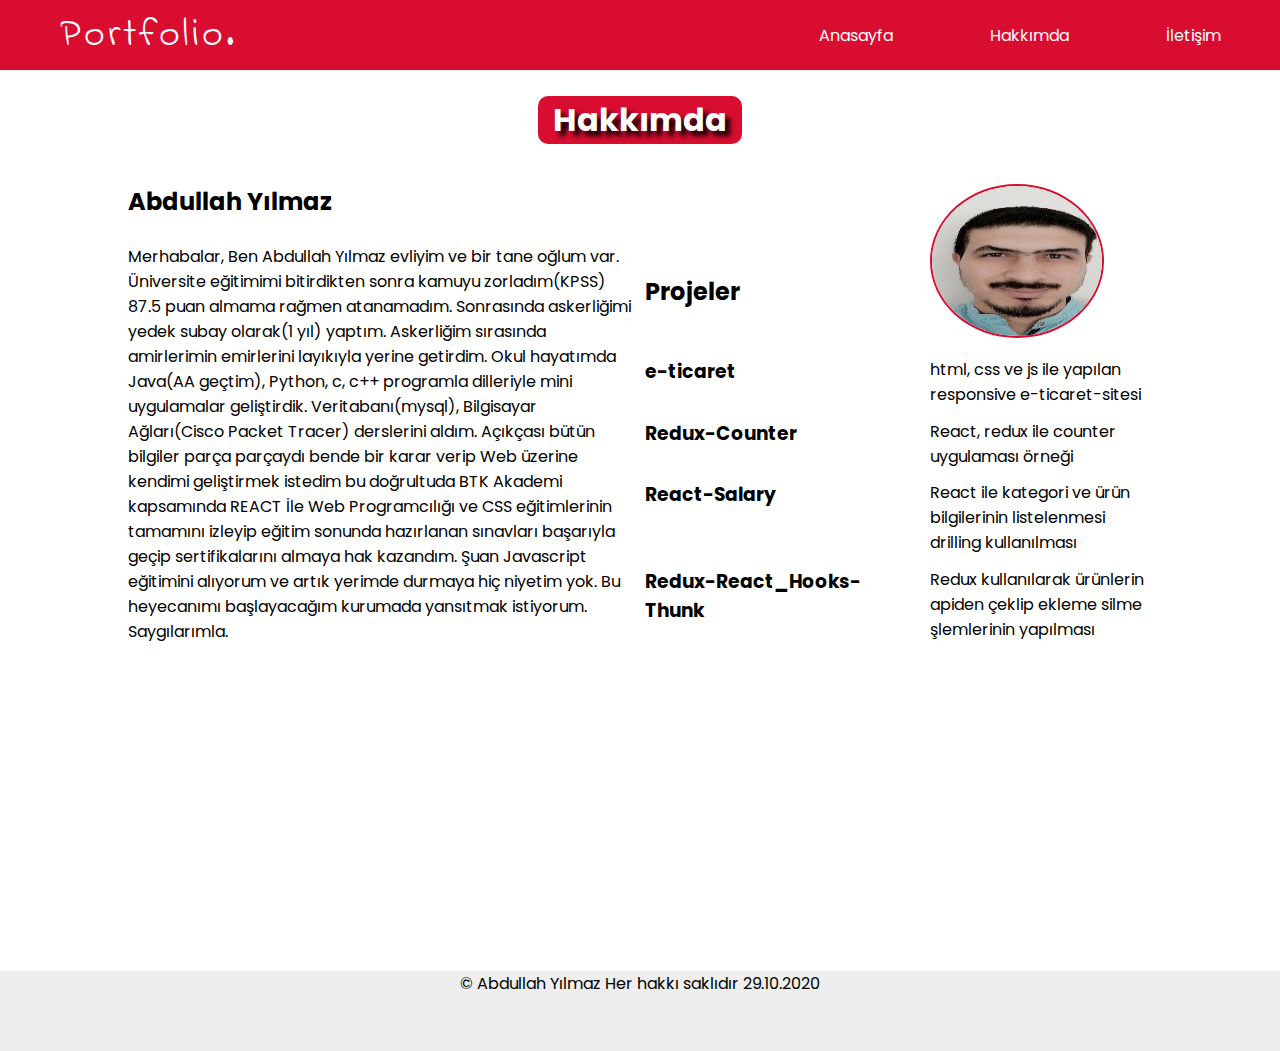
<file: hakkimda.html>
<!DOCTYPE html>
<html lang="en">
	<head>
		<meta charset="UTF-8" />
		<meta name="viewport" content="width=device-width, initial-scale=1.0" />
		<title>Abdullah</title>
		<link rel="stylesheet" href="style.css" />
	</head>
	<body>
		<nav>
			<div id="nav-container">
				<div id="nav-logo">Portfolio.</div>
				<ul>
					<li><a href="index.html">Anasayfa</a></li>
					<li><a href="hakkimda.html">Hakkımda</a></li>

					<li><a href="iletisim.html">İletişim</a></li>
				</ul>
			</div>
		</nav>
		<main id="hakkimda">
			<div class="hakkimda-container">
				<div class="hakkimda-container-border">
					<br />

					<h1 style="text-align: center">Hakkımda</h1>
					<div class="hakkimda-container-border-grid">
						<div class="hakkimda-container-border-sol-grid">
							<h2>Abdullah Yılmaz</h2>
							<br />
							<p>
								Merhabalar, Ben Abdullah Yılmaz evliyim ve bir tane oğlum var. Üniversite eğitimimi
								bitirdikten sonra kamuyu zorladım(KPSS) 87.5 puan almama rağmen atanamadım. Sonrasında
								askerliğimi yedek subay olarak(1 yıl) yaptım. Askerliğim sırasında amirlerimin
								emirlerini layıkıyla yerine getirdim. Okul hayatımda Java(AA geçtim), Python, c, c++
								programla dilleriyle mini uygulamalar geliştirdik. Veritabanı(mysql), Bilgisayar
								Ağları(Cisco Packet Tracer) derslerini aldım. Açıkçası bütün bilgiler parça parçaydı
								bende bir karar verip Web üzerine kendimi geliştirmek istedim bu doğrultuda BTK Akademi
								kapsamında REACT İle Web Programcılığı ve CSS eğitimlerinin tamamını izleyip eğitim
								sonunda hazırlanan sınavları başarıyla geçip sertifikalarını almaya hak kazandım. Şuan
								Javascript eğitimini alıyorum ve artık yerimde durmaya hiç niyetim yok. Bu heyecanımı
								başlayacağım kurumada yansıtmak istiyorum. Saygılarımla.
							</p>
						</div>
						<div class="hakkimda-container-border-sag-grid">
							<h2>Projeler</h2>
							<div class="hakkimda-container-border-sag-grid-img">
								<img src="1586501920200916110054532.jpg" alt="" />
							</div>
							<h3>e-ticaret</h3>
							<p>html, css ve js ile yapılan responsive e-ticaret-sitesi</p>
							<h3>Redux-Counter</h3>
							<p>React, redux ile counter uygulaması örneği</p>
							<h3>React-Salary</h3>
							<p>React ile kategori ve ürün bilgilerinin listelenmesi drilling kullanılması</p>
							<h3>Redux-React_Hooks-Thunk</h3>
							<p>Redux kullanılarak ürünlerin apiden çeklip ekleme silme şlemlerinin yapılması</p>
						</div>
					</div>
				</div>
			</div>
		</main>

		<footer>&copy; Abdullah Yılmaz Her hakkı saklıdır 29.10.2020</footer>
	</body>
</html>
</file>
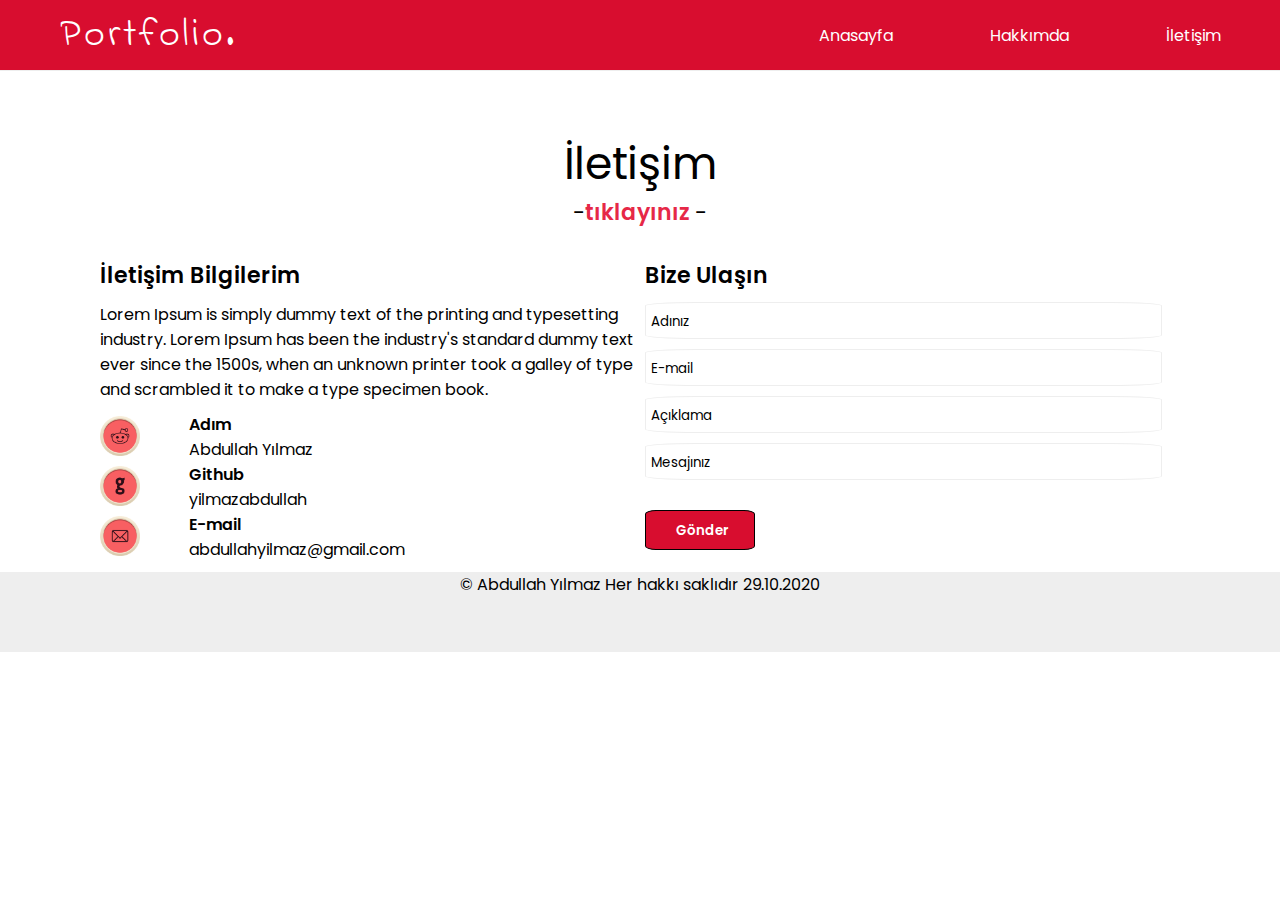
<file: iletisim.html>
<!DOCTYPE html>
<html lang="en">
	<head>
		<meta charset="UTF-8" />
		<meta name="viewport" content="width=device-width, initial-scale=1.0" />
		<title>Abdullah</title>
		<link rel="stylesheet" href="style.css" />
	</head>
	<body>
		<nav>
			<div id="nav-container">
				<div id="nav-logo">Portfolio.</div>
				<ul>
					<li><a href="index.html">Anasayfa</a></li>
					<li><a href="hakkimda.html">Hakkımda</a></li>

					<li><a href="iletisim.html">İletişim</a></li>
				</ul>
			</div>
		</nav>
		<main id="iletisim">
			<div id="main-container">
				<div id="main-container-border">
					<div id="main-container-border-ust">
						<div id="main-container-border-ust-ana-baslik">İletişim</div>
						<div id="main-container-border-ust-alt-baslik">
							<span>-</span><span style="font-weight: 600; color: rgb(230, 40, 71)">tıklayınız </span>
							<span>-</span>
						</div>
					</div>

					<div id="main-container-border-alt">
						<div id="main-container-border-alt-sol">
							<div id="main-container-border-alt-sol-baslik">İletişim Bilgilerim</div>
							<div id="main-container-border-alt-sol-alt-baslik">
								Lorem Ipsum is simply dummy text of the printing and typesetting industry. Lorem Ipsum
								has been the industry's standard dummy text ever since the 1500s, when an unknown
								printer took a galley of type and scrambled it to make a type specimen book.
							</div>
							<div class="main-container-border-alt-sol-form">
								<div class="main-container-border-alt-sol-form-icon">
									<img src="reddit-icon.png" alt="" />
								</div>
								<div class="main-container-border-alt-sol-form-bilgi">
									<div>Adım</div>
									<div>Abdullah Yılmaz</div>
								</div>
							</div>
							<div class="main-container-border-alt-sol-form">
								<div class="main-container-border-alt-sol-form-icon">
									<img src="github-icon.png" alt="" />
								</div>
								<div class="main-container-border-alt-sol-form-bilgi">
									<div>Github</div>
									<div>yilmazabdullah</div>
								</div>
							</div>
							<div class="main-container-border-alt-sol-form">
								<div class="main-container-border-alt-sol-form-icon">
									<img src="email-icon.png" alt="" />
								</div>
								<div class="main-container-border-alt-sol-form-bilgi">
									<div>E-mail</div>
									<div>abdullahyilmaz@gmail.com</div>
								</div>
							</div>
						</div>
						<div id="main-container-border-alt-sag">
							<div id="main-container-border-alt-sol-baslik">Bize Ulaşın</div>
							<div id="main-container-border-alt-sag-form">
								<div class="main-container-border-alt-sag-form-inputs">
									<div><input type="text" value="Adınız" /></div>
								</div>
								<div class="main-container-border-alt-sag-form-inputs">
									<div><input type="text" value="E-mail" /></div>
								</div>
								<div class="main-container-border-alt-sag-form-inputs">
									<input type="text" value="Açıklama" />
								</div>
								<div class="main-container-border-alt-sag-form-inputs">
									<input type="text" value="Mesajınız" />
								</div>
								<div class="main-container-border-alt-sag-form-inputs-gonder">
									<button>Gönder</button>
								</div>
							</div>
						</div>
					</div>
				</div>
			</div>
		</main>

		<footer>&copy; Abdullah Yılmaz Her hakkı saklıdır 29.10.2020</footer>
	</body>
</html>
</file>
<file: style.css>
@import url('https://fonts.googleapis.com/css2?family=Indie+Flower&family=Poppins:ital,wght@1,300&family=Rock+Salt&display=swap');
* {
	margin: 0;
	padding: 0;
	border: none;
	outline: none;
	font-family: 'Poppins', sans-serif;
}

body {
	width: 100%;
	height: auto;
	margin: 0;
	padding: 0;
	border: none;
	outline: none;
	background-color: #fff;
}
nav {
	display: block;
	width: 100%;
	height: 70px;
	margin: 0;
	padding: 0;
	border: none;
	border-bottom: 1px solid #eee;
	background-color: rgb(216, 13, 47);
	outline: none;
}
#nav-container {
	display: flex;
	justify-content: space-between;
	/* width: calc(100% - 500px); */
	height: 100%;
	overflow: hidden;
	align-items: center;
	margin: 0 auto;
	padding: 0 10px;
	border: none;
	outline: none;
}

#nav-logo {
	display: inline-block;
	font-family: 'Indie Flower', cursive;
	color: #fff;
	font-size: 40px;
	letter-spacing: 3px;
	margin: 0;
	padding: 0;
	padding-left: 50px;
	border: none;
	outline: none;
	align-items: center;
	vertical-align: middle;
}
#nav-container ul {
	display: flex;
	justify-content: space-around;
	width: 500px;
	height: auto;
	margin: 0;
	padding: 0;
	border: none;
	outline: none;
}
#nav-container ul li {
	display: flex;
	width: auto;
	height: auto;
	list-style: none;
	margin: 0;
	padding: 0;
	border: none;
	outline: none;
	align-items: center;
	vertical-align: middle;
}
#nav-container ul li a {
	width: auto;
	height: auto;
	list-style: none;
	color: #fff;
	margin: 0;
	padding: 0;
	border: none;
	outline: none;
	align-items: center;
	vertical-align: middle;
	text-decoration: none;
}
main#iletisim {
	position: relative;
	width: 100%;
	height: auto;
	margin: 0;
	padding: 0;
	border: none;
	background-color: #fff;
	outline: none;
}
#main-container {
	position: relative;
	top: 0;
	width: 100%;
	height: auto;
	margin: 0 auto;
	padding: 0;
	border: none;
	background-color: #fff;
	/* sonrasında #fff yapılacak */
	outline: none;
}
#main-container-border {
	display: block;
	width: calc(100% - 200px);
	height: auto;
	margin: 10px auto;
	padding: 0;
	border: none;
	background-color: #fff;
	outline: none;
}
#main-container-border-ust {
	display: block;
	width: 100%;
	height: auto;
	margin: 0 auto;
	margin-top: 60px;
	padding: 0;
	border: none;
	outline: none;
}
#main-container-border-ust-ana-baslik {
	display: block;
	text-align: center;
	width: 100%;
	height: auto;
	margin: 0 auto;
	padding: 0;
	border: none;
	outline: none;
	font-size: 44px;
}
#main-container-border-ust-alt-baslik {
	display: block;
	text-align: center;
	width: 100%;
	height: auto;
	margin: 0 auto;
	padding: 0;
	border: none;
	outline: none;
	font-size: 22px;
}
#main-container-border-alt {
	display: flex;
	width: 100%;
	height: auto;
	margin: 0 auto;
	margin-top: 30px;
	padding: 0;
	border: none;
	outline: none;
}
#main-container-border-alt-sol {
	display: inline-block;
	width: 50%;
	height: auto;
	margin-right: 10px;
	padding: 0;
	border: none;
	outline: none;
}
#main-container-border-alt-sag {
	display: inline-block;
	width: 50%;
	height: auto;
	margin: 0 auto;
	padding: 0;
	border: none;
	overflow: hidden;
	outline: none;
}
#main-container-border-alt-sol-baslik {
	display: block;
	width: 100%;
	font-weight: 600;
	font-size: 22px;
	height: auto;
	margin: 0 auto;
	padding: 0;
	border: none;
	outline: none;
}
#main-container-border-alt-sol-alt-baslik {
	display: block;
	width: 100%;
	height: auto;
	margin: 0 auto;
	margin-top: 10px;
	margin-bottom: 10px;
	padding: 0;
	border: none;
	outline: none;
	text-align: left;
}
.main-container-border-alt-sol-form {
	display: flex;
	width: 100%;
	height: auto;
	margin: 0 auto;
	padding: 0;
	border: none;
	outline: none;
}
.main-container-border-alt-sol-form-icon {
	display: inline-block;
	width: 20%;
	height: auto;
	margin: 0 auto;
	margin-top: 4px;
	padding: 0;
	border: none;
	outline: none;
}
.main-container-border-alt-sol-form-icon img {
	display: flex;

	width: 40%px;
	height: 40px;
	margin: 0;
	padding: 0;
	border: none;
	outline: none;
}
.main-container-border-alt-sol-form-bilgi {
	display: inline-block;
	width: 100%;
	float: left;
	height: auto;
	margin: 0 auto;
	padding: 0;
	border: none;
	outline: none;
}
.main-container-border-alt-sol-form-bilgi div:nth-child(1) {
	font-weight: 600;
}
#main-container-border-alt-sag-form {
	display: block;
	width: 100%;
	height: 100%;
	margin: 10px auto;
	padding: 0;
	border: none;
	outline: none;
	overflow: hidden;
	align-items: center;
}

.main-container-border-alt-sag-form-inputs {
	display: block;
	width: calc(100% - 30px);
	height: auto;
	padding: 5px;
	border: 1px solid #eee;
	border-radius: 10%;
	margin: 0;
	margin-bottom: 10px;
	overflow: hidden;
}
.main-container-border-alt-sag-form-inputs-gonder button {
	background-color: rgb(216, 13, 47);
	color: #fff;
	padding: 10px 30px;
	margin-top: 20px;
	font-weight: 600;
	width: 110px;
	height: 40px;
	border: 1px solid black;
	border-radius: 10%;
}
footer {
	display: block;
	margin: 0;
	padding: 0;
	width: 100%;
	height: 80px;
	text-align: center;
	align-items: center;
	vertical-align: middle;
	background-color: #eee;
}

main#anasayfa {
	display: block;
	width: 100%;
	height: auto;
	margin: 0 auto;
	padding: 0;
	border: none;
	outline: none;
}
.anasayfa-container {
	display: block;
	width: 100%;
	height: 100vh;
	margin: 0 auto;
	padding: 0;
	border: none;
	outline: none;
	background: url(brooke-cagle-g1Kr4Ozfoac-unsplash.jpg);
	background-size: cover;
}
.anasayfa-container-border {
	display: block;
	background: transparent;
	width: 80%;
	height: auto;
	margin: 0 auto;
	padding: 0;
	border: none;
	outline: none;
}
.anasayfa-container-border h1 {
	text-align: center;
	margin: 0 auto;
	width: 20%;
	height: 20%;
	background-color: rgb(216, 13, 47);
	color: #fff;
	border-radius: 10px;
	text-shadow: 5px 5px 5px black;
}

main#hakkimda {
	display: block;
	width: 100%;
	height: auto;
	margin: 0 auto;
	padding: 0;
	border: none;
	outline: none;
}
.hakkimda-container {
	display: block;
	width: 100%;
	height: 100vh;
	margin: 0 auto;
	padding: 0;
	border: none;
	outline: none;
}
.hakkimda-container-border {
	display: block;
	background: transparent;
	width: 80%;
	height: auto;
	margin: 0 auto;
	padding: 0;
	border: none;
	outline: none;
}
.hakkimda-container-border h1 {
	text-align: center;
	margin: 0 auto;
	width: 20%;
	height: 20%;
	background-color: rgb(216, 13, 47);
	color: #fff;
	border-radius: 10px;
	text-shadow: 5px 5px 5px black;
}
.hakkimda-container-border-grid {
	display: grid;
	grid-template-columns: 1fr 1fr;
	grid-gap: 10px;
	width: 100%;
	height: auto;
	margin: 0 auto;
	padding: 0;
	padding-top: 40px;
	border: none;
	outline: none;
	overflow: hidden;
}
.hakkimda-container-border-sol-grid {
	display: block;
	width: 100%;
	height: auto;
	margin: 0 auto;
	padding: 0;
	border: none;
	outline: none;
	overflow: hidden;
}
.hakkimda-container-border-sag-grid {
	display: grid;
	grid-template-columns: auto auto;
	grid-gap: 10px;
	width: 100%;
	height: auto;
	margin: 0 auto;
	padding: 0;
	border: none;
	outline: none;
	overflow: hidden;
}
.hakkimda-container-border-sag-grid-img {
	display: block;

	width: 100%;
	height: auto;
	margin: 0 auto;
	padding: 0;
	border: none;
	outline: none;
	overflow: hidden;
}
.hakkimda-container-border-sag-grid-img img {
	display: inline-block;
	width: 170px;
	height: 150px;
	margin: 0 auto;
	padding: 0;
	border: 2px solid rgb(216, 13, 47);
	border-radius: 50%;
	outline: none;
	overflow: hidden;
}
.hakkimda-container-border-sag-grid h2 {
	display: inline-block;
	width: 100%;
	height: auto;
	margin: 0 auto;
	padding: 0;
	padding-top: 90px;
	outline: none;
	overflow: hidden;
	text-align: left;
}
</file>
